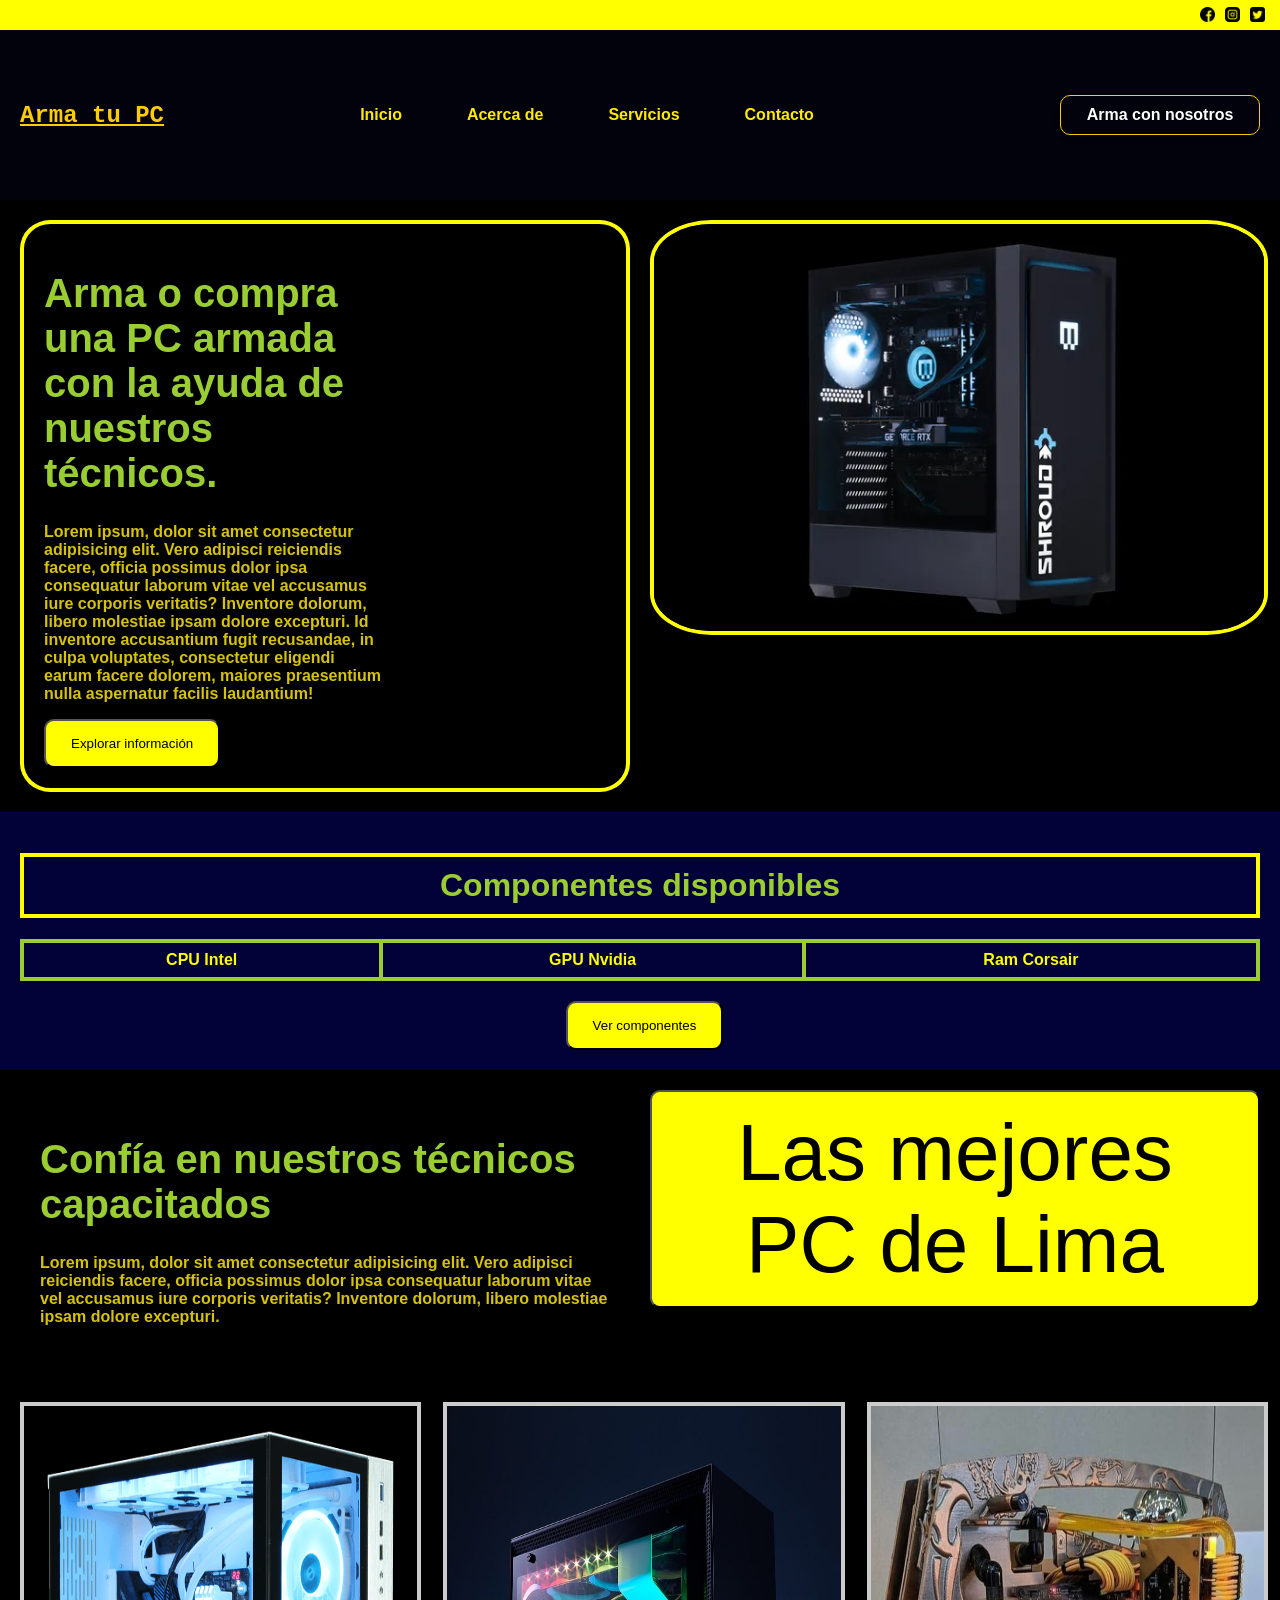
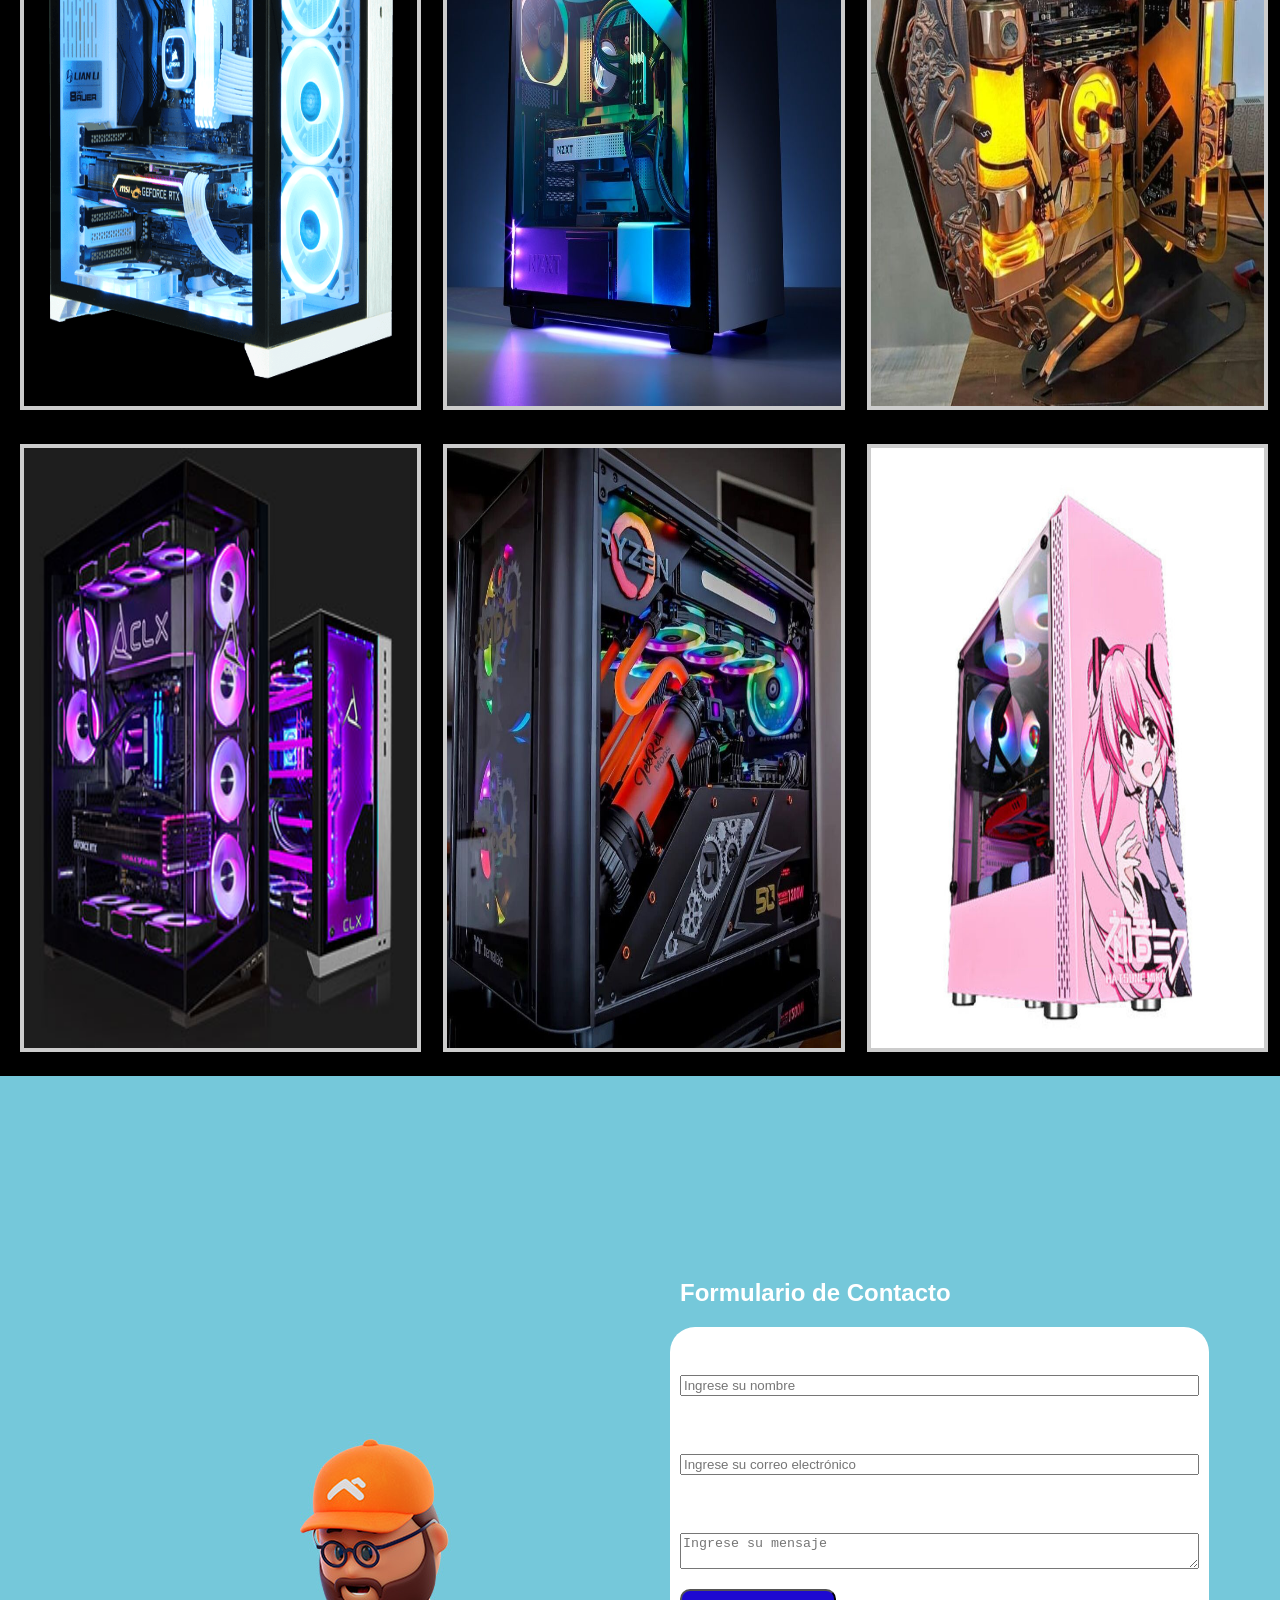
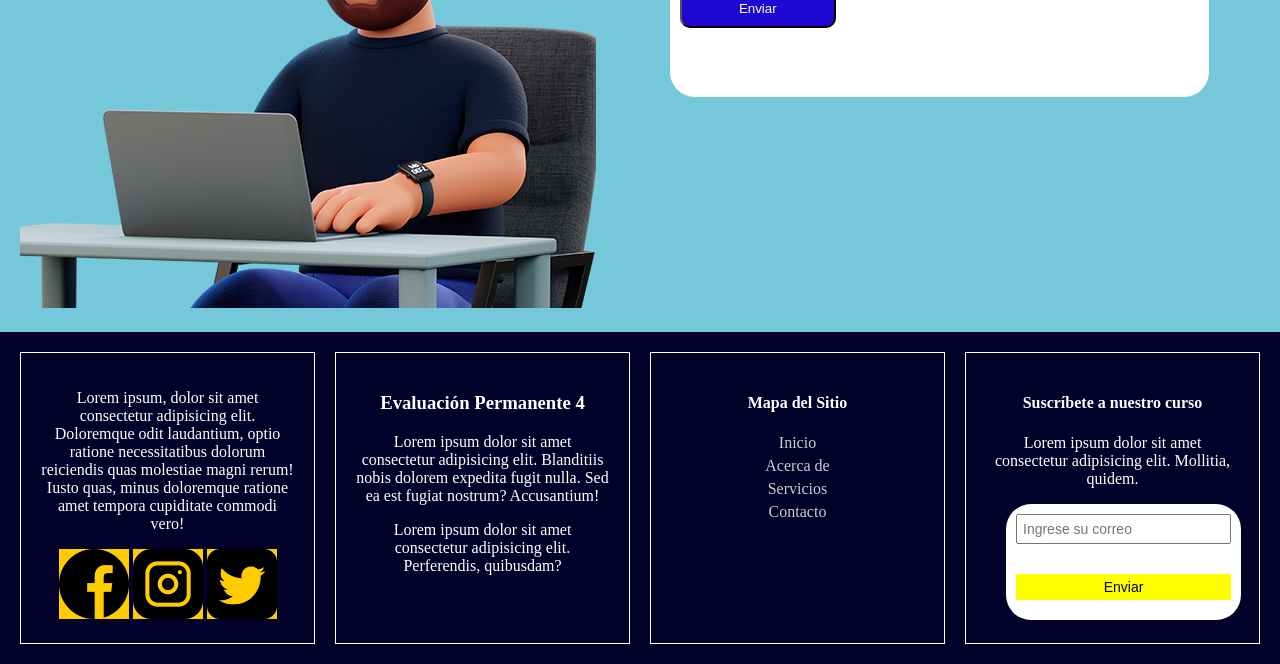
<file: Paginas Web, Ejercicios y Codigos de VJ/Pagina Web PCS/Index.html>
<!DOCTYPE html>
<html lang="en">
<head>
    <meta charset="UTF-8">
    <meta name="viewport" content="width=device-width, initial-scale=1.0">
    <title>EP4</title>
    <link rel="stylesheet" href="Index.css">
</head>
<body>
    <div class="social-bar">
        <div class="redes-sociales">
            <a href="imagen/facebook.png"><img src="IMG/facebook.png" alt="Facebook"></a>
            <a href="imagen/twitter-sign.png"><img src="IMG/instagram.png" alt="Twitter"></a>
            <a href="imagen/instagram.png"><img src="IMG/twitter-sign.png" alt="Instagram"></a>
        </div>
    </div>
    <header class="header">
        <div class="logo">Arma tu PC</div>
        <input type="checkbox" id="menu-toggle">
        <label for="menu-toggle" class="menu-icon">
            <span></span> 
            <span></span>
            <span></span>
        </label>
        <nav class="nav">
            <ul>
                <li><a href="#">Inicio</a></li>
                <li><a href="#">Acerca de</a></li>
                <li><a href="#">Servicios</a></li>
                <li><a href="#">Contacto</a></li>
            </ul>
        </nav>
        <a href="https://www.sercoplus.com/731-arma-tu-pc"><button class = "header-button">Arma con nosotros</button></a>
    </header>

    <main>
        <div class="main-grid1">
            <div class="main-grid1-text">
                <h1>Arma o compra una PC armada con la ayuda de nuestros técnicos.</h1>
                <p>Lorem ipsum, dolor sit amet consectetur adipisicing elit. Vero adipisci reiciendis facere, officia possimus dolor ipsa consequatur laborum vitae vel accusamus iure corporis veritatis? Inventore dolorum, libero molestiae ipsam dolore excepturi. Id inventore accusantium fugit recusandae, in culpa voluptates, consectetur eligendi earum facere dolorem, maiores praesentium nulla aspernatur facilis laudantium!</p>
                <a href="https://www.intel.la/content/www/xl/es/gaming/resources/how-to-build-a-gaming-pc.html"><button>Explorar información</button></a>
            </div>
            <div><a href="IMG/mg_1_shroud_maingear (1).jpg"><img src="IMG/mg_1_shroud_maingear (1).jpg" alt="PC"></a></div>
        </div>

        <div class="Table">
            <h1>Componentes disponibles</h1>
            <table>
                <tr>
                    <th>CPU Intel</th>
                    <th>GPU Nvidia</th>
                    <th>Ram Corsair</th>
                </tr>
            </table>
            <a href="https://www.infotec.com.pe/7-partes-de-pc"><button>Ver componentes</button></a>
        </div>

        <div class="main-grid2">
            <div class="main-grid2-text">
                <h1>Confía en nuestros técnicos capacitados</h1>
                <p>Lorem ipsum, dolor sit amet consectetur adipisicing elit. Vero adipisci reiciendis facere, officia possimus dolor ipsa consequatur laborum vitae vel accusamus iure corporis veritatis? Inventore dolorum, libero molestiae ipsam dolore excepturi.</p>
            </div>
            <a href="https://www.infotec.com.pe/104-pc-gamers"><button>Las mejores PC de Lima</button></a>
        </div>

        <div class="main-grid3">
            <div class="img1"><a href="IMG/13515225_13.png"><img src="IMG/13515225_13.png" alt="PC1"></a></div>
            <div class="img2"><a href="IMG/20a37d5b64bf35eba2f2a4e3ba611969.jpg"><img src="IMG/20a37d5b64bf35eba2f2a4e3ba611969.jpg" alt="PC2"></a></div>
            <div class="img3"><a href="IMG/3bcc8b64da0cf7cd363c6b48a5789b53.jpg"><img src="IMG/3bcc8b64da0cf7cd363c6b48a5789b53.jpg" alt="PC3"></a></div>
            <div class="img4"><a href="IMG/custom-gaming-pcs.jpg"><img src="IMG/custom-gaming-pcs.jpg" alt="PC4"></a></div>
            <div class="img5"><a href="IMG/d42ec7c75dfb809807410670e1589b08.jpg"><img src="IMG/d42ec7c75dfb809807410670e1589b08.jpg" alt="PC5"></a></div>
            <div class="img6"><a href="IMG/Gaming-Computer-Case.jpg"><img src="IMG/Gaming-Computer-Case.jpg" alt="PC6"></a></div>
        </div>
        

        <div class="main-grid4">
            <div><a href=""><img src="IMG/Website_Banner_Soporte_RS.jpg" alt="PC"></a></div>

            <div class="column1">
                <h2>Formulario de Contacto</h2>
                <form id="contacto">
                  <label for="name">Nombre:</label>
                  <input type="text" id="name" name="name" placeholder="Ingrese su nombre" required>
          
                  <label for="email">Correo Electrónico:</label>
                  <input type="email" id="email" name="email" placeholder="Ingrese su correo electrónico" required>
          
                  <label for="message">Mensaje:</label>
                  <textarea id="message" name="message" placeholder="Ingrese su mensaje" required></textarea>
          
                  <button type="submit">Enviar</button>
                </form>
              </div>
    </main>

    <footer class="footer">
        <div class="footer-grid">
            <div class="social-icons">
                <p>Lorem ipsum, dolor sit amet consectetur adipisicing elit. Doloremque odit laudantium, optio ratione necessitatibus dolorum reiciendis quas molestiae magni rerum! Iusto quas, minus doloremque ratione amet tempora cupiditate commodi vero!</p>
                <a href="imagen/facebook.png"><img src="IMG/facebook.png" alt="Facebook"></a>
                <a href="imagen/twitter-sign.png"><img src="IMG/instagram.png" alt="Twitter"></a>
                <a href="imagen/instagram.png"><img src="IMG/twitter-sign.png" alt="Instagram"></a>
            </div>

            <div class="footer-content">
                <h3>Evaluación Permanente 4</h3>
                <p>Lorem ipsum dolor sit amet consectetur adipisicing elit. Blanditiis nobis dolorem expedita fugit nulla. Sed ea est fugiat nostrum? Accusantium!</p>
                <p>Lorem ipsum dolor sit amet consectetur adipisicing elit. Perferendis, quibusdam?</p>
            </div>

            <div class="footer-menu">
                <h4>Mapa del Sitio</h4>
                <ul>
                    <li><a href="#">Inicio</a></li>
                    <li><a href="#">Acerca de</a></li>
                    <li><a href="#">Servicios</a></li>
                    <li><a href="#">Contacto</a></li>
                </ul>
            </div>

            <div class="subscription-form">
                <h4>Suscríbete a nuestro curso</h4>
                <p>Lorem ipsum dolor sit amet consectetur adipisicing elit. Mollitia, quidem.</p>
                <form action="#">
                    <input type="email" placeholder="Ingrese su correo">
                    <button type="submit">Enviar</button>
                </form>
            </div>
        </div>
    </footer>
</body>

</html>
</file>
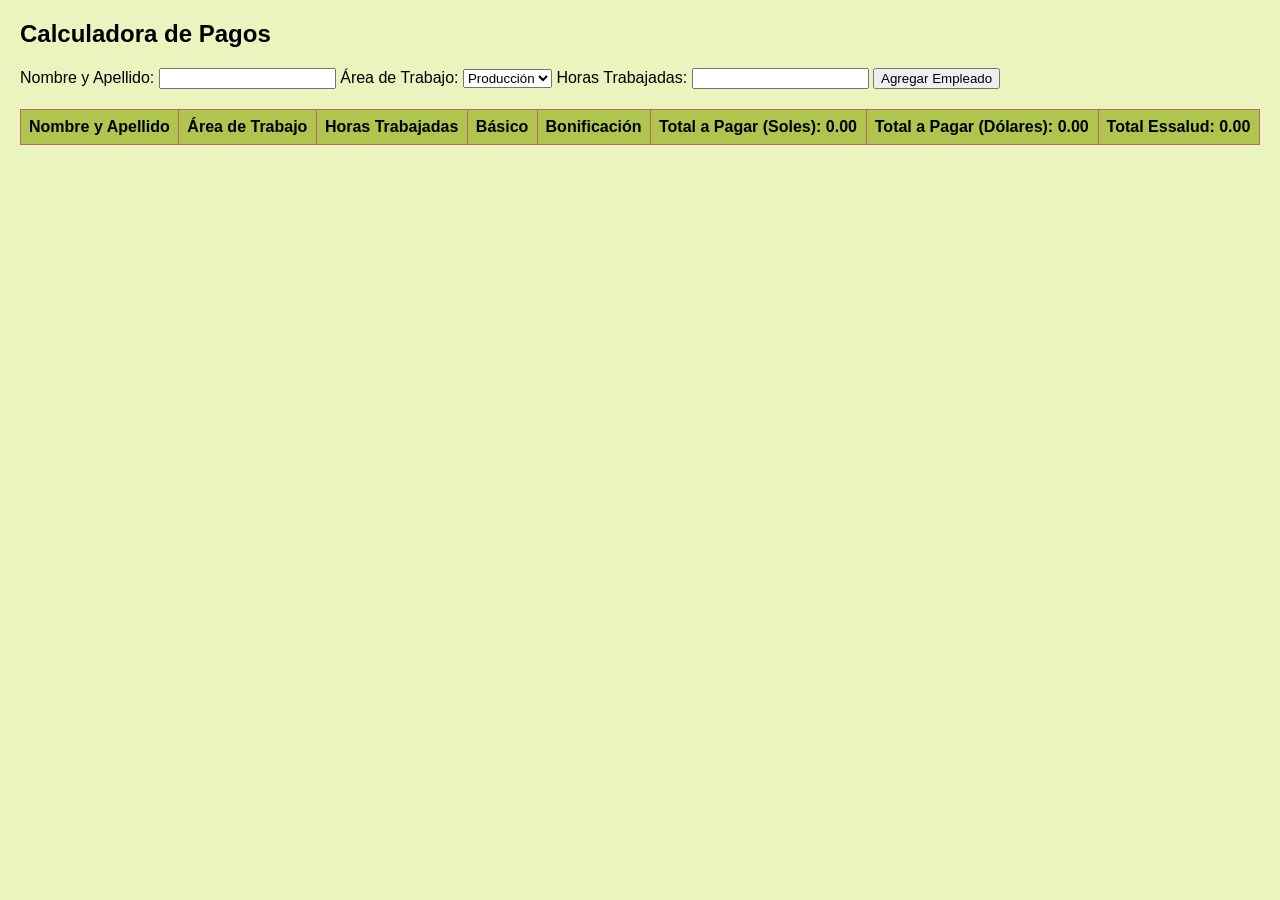
<file: Final_Joaquin Smith_Programacion (Obreros) JS/paga obreros.html>
<!DOCTYPE html>
<html lang="es">
<head>
    <meta charset="UTF-8">
    <meta name="viewport" content="width=device-width, initial-scale=1.0">
    <title>Calculadora de Pagos</title>
    <link rel="stylesheet" href="tablas.css">
</head>
<body>

<h2>Calculadora de Pagos</h2>


<form id="formularioEmpleado">
    <label for="nombre">Nombre y Apellido:</label>
    <input type="text" id="nombre" required>

    <label for="area">Área de Trabajo:</label>
    <select id="area" required>
        <option value="Produccion">Producción</option>
        <option value="Envase">Envase</option>
        <option value="Almacen">Almacén</option>
    </select>

    <label for="horas">Horas Trabajadas:</label>
    <input type="number" id="horas" required>

    <button type="button" onclick="agregarEmpleado()">Agregar Empleado</button>
</form>

<table id="tabla">
    <tr>
        <th>Nombre y Apellido</th>
        <th>Área de Trabajo</th>
        <th>Horas Trabajadas</th>
        <th>Básico</th>
        <th>Bonificación</th>
        <th>Total a Pagar (Soles)</th>
        <th>Total a Pagar (Dólares)</th>
        <th>Pago a ESSALUD</th>
    </tr>
    
</table>

<script src="calculos.js"></script>
</body>
</html>
</file>
<file: Paginas Web, Ejercicios y Codigos de VJ/Pagina Web PCS/Index.css>
body {
    font-family: Arial, Helvetica, sans-serif;
    margin: 0;
    padding: 0;
}

.social-bar {
    display: grid;
    grid-template-columns: 1fr auto;
    background-color: yellow;
    padding: 5px 15px;
    height: 20px;
}

.header {
    display: grid;
    grid-template-columns: auto 1fr auto auto;
    grid-template-rows: 150px;
    align-items: center;
    background-color: #01020b;
    color: #fff;
    padding: 10px 20px; 
}

.header-button {
    background-color: #01020b; 
    color: rgb(255, 255, 255); 
    border: 1px solid #ffcc00; 
    padding: 10px 20px;
    cursor: pointer;
    font-size: 1rem;
    margin-left: 30px;
    width: 200px;
    font-weight: 800;
    border-radius: 10px; 
    box-shadow: 0 4px 6px rgba(0, 0, 0, 0.1); 
    transition: background-color 0.3s ease, color 0.3s ease; 
}

.header-button:hover {
    background-color: #ffcc00;
    color: #404253;
}

.menu-icon {
    display: none;
    flex-direction: column;
    justify-content: space-around;
    width: 30px;
    height: 25px;
    cursor: pointer;
}

.menu-icon span {
    width: 100%;
    height: 3px;
    background: white;
}

#menu-toggle {
    display: none;
}

.logo {
    font-size: 1.5rem;
    font-family: 'Courier New', Courier, monospace;
    font-weight: bolder;
    color: #ffcc00;
    text-decoration: underline;
}

.nav {
    display: flex;
    justify-content: center;
}

.nav ul {
    list-style: none;
    padding: 0;
    margin: 0;
    display: flex;
    justify-content: center;
    gap: 45px;
}

.nav ul li {
    margin-right: 20px;
}

.nav ul li a {
    text-decoration: none;
    color: #ffea00;
    font-weight: bold;
    transition: color 0.3s ease;
}

.nav ul li a:hover {
    color: #ffcc00;
    text-decoration: underline;
}


.redes-sociales {
    display: flex;
    justify-content: flex-end;
}

.redes-sociales img {
    width: 15px;
    height: auto;
    color: white;
    margin-left: 10px;
}

.redes-sociales a {
    color: #fff;
    font-size: 1.2rem;
    transition: color 0.3s ease;
}

.redes-sociales a:hover {
    color: #ffcc00;
}

.main-grid1 {
    display: grid;
    grid-template-columns: repeat(2, 1fr);
    gap: 20px;
    background-color: black;
    color: white;
    padding: 20px;
    
}

.main-grid1-text {
    font-family: Arial, Helvetica, sans-serif;
    font-weight: 600;
    border: 4px solid yellow;
    border-radius: 5%;
    padding: 20px;
}

.main-grid1-text h1 {
    color: yellowgreen;
    font-size: 2.5rem;
    width: 60%;
}

.main-grid1-text p {
    color: rgb(214, 194, 7);
    width: 60%;
}

.main-grid1-text button {
    background-color: yellow;
    padding: 15px 25px;
    border-radius: 10px;
    transition: background-color 0.4s, transform 0.4s;
}

.main-grid1-text button:hover {
    background-color: yellowgreen;
    transform: scale(1.1);
}

.main-grid1 img {
    width: 100%;
    border: 4px solid yellow;
    border-radius: 10%;
    transition: transform 0.3s, filter 0.3s;
}

.main-grid1 img:hover {
    transform: scale(1.1);
    filter: brightness(2.5);
}


.Table {
    background-color: rgb(2, 2, 56);
    padding: 20px;
}

.Table h1 {
    color: yellowgreen;
    font-family: Arial, Helvetica, sans-serif;
    border: 4px solid yellow;
    padding: 10px;
    text-align: center;
}

.Table table {
    width: 100%;
    border-collapse: collapse;
}

th, td {
    border: 4px solid yellowgreen;
    padding: 8px;
    text-align: center;
}

th {
    background-color: rgb(2, 2, 56);
    color: yellow;
}

.Table button {
    background-color: yellow;
    padding: 15px 25px;
    border-radius: 10px;
    transition: background-color 0.4s, transform 0.4s;
    margin-top: 20px;
    position: relative;
    left: 44%;
}

.Table button:hover {
    background-color: yellowgreen;
    transform: scale(1.1);
}


.main-grid2 {
    display: grid;
    grid-template-columns: repeat(2, 1fr);
    gap: 20px;
    background-color: black;
    color: white;
    padding: 20px;
}

.main-grid2-text {
    font-family: Arial, Helvetica, sans-serif;
    font-weight: 600;
    padding: 20px;
}

.main-grid2-text h1 {
    color: yellowgreen;
    font-size: 2.5rem;
}

.main-grid2-text p {
    color: rgb(214, 194, 7);
}

.main-grid2 button {
    background-color: yellow;
    padding: 15px 25px;
    border-radius: 10px;
    transition: background-color 0.4s, transform 0.4s;
    font-size: 80px;
    
    
}

.main-grid2 button:hover {
    background-color: yellowgreen;
    transform: scale(1.1);
}


.main-grid3 {
    display: grid;
    grid-template-columns: repeat(3, 1fr);
    gap: 30px;
    background-color: black;
    padding: 20px;
}

.main-grid3 img {
    width: 100%; 
    height: 600px; 
    border: 4px solid #ccc;
    transition: transform 0.3s ease;
}

.main-grid3 img:hover {
    transform: scale(1.1);
    filter: brightness(2.5);
}


.main-grid4 {
    display: grid;
    grid-template-columns: repeat(2, 1fr);
    gap: 20px;
    background-color: rgba(117,200,218,255);
    color: white;
    padding: 20px;
}


form{
    background-color: white;
    display: flex;
    font-family: Arial, Helvetica, sans-serif;
    border-radius: 25px;
    width: 85%;
    padding: 10px;
    position: relative;
    left: 20px;
    gap: 20px;
    flex-direction: column;
    }

.column1 {
    position: relative;
    top: 20%;
}

.column1 form{
    height: 350px;
}
    
    .column1 h2{
        position: relative;
        left: 30px;
        font-family: 'Gill Sans', 'Gill Sans MT', Calibri, 'Trebuchet MS', sans-serif;
    }
    
    .column1 button{
        background-color: rgb(29, 9, 209);
        padding: 10px 20px;
        color: white;
        border-radius: 10px;
        width: 30%;
    }

.footer {
    background-color: rgb(1, 1, 41);
    color: #fff;
    padding: 20px;
    font-family: Cambria, Cochin, Georgia, Times, 'Times New Roman', serif;
}


.footer-grid {
    display: grid;
    grid-template-columns: repeat(4, 1fr);
    gap: 20px;
}

.social-icons,
.footer-content,
.footer-menu,
.subscription-form {
    border: 1px solid;
    padding: 20px;
    text-align: center;

}

.social-icons a img {
    width: 70px;
    height: auto;
    background-color: #ffcc00;
}

.subscription-form form {
    display: flex;
    flex-direction: column;
    position: relative;
   
}

.subscription-form input,
.subscription-form button {
    margin-bottom: 10px;
    padding: 5px;
    font-size: 14px;
}

.subscription-form button {
    background-color: yellow;
    color: black;
    border: none;
    cursor: pointer;
    transition: background-color 0.4s, transform 0.4s;
}

.subscription-form button:hover {
    background-color: yellowgreen;
    transform: scale(1.1);
}

.footer-menu ul {
    list-style-type: none;
    padding: 0;
}

.footer-menu ul li {
    margin-bottom: 5px;
}

.footer-menu ul li a {
    color: #ccc;
    text-decoration: none;
    transition: color 0.3s ease;
}

.footer-menu ul li a:hover {
    color: #fff;
    text-decoration: underline;
}

@media only screen and (max-width: 480px) {

    body {
        font-size: 14px;
    }

    .social-bar {
        display: flex;
        justify-content: center;
        background-color: yellow;
        padding: 5px 10px;
        height: auto;
    }

    .header {
        display: grid;
        grid-template-columns: 1fr;
        grid-template-rows: auto;
        align-items: center;
        background-color: #01020b;
        color: #fff;
        padding: 10px;
    }

    .header-button {
        margin-left: 10px;
        padding: 8px 15px;
        font-size: 0.9rem;
        width: auto;
    }

    .menu-icon {
        display: flex;
        flex-direction: column;
        justify-content: space-around;
        width: 30px;
        height: 25px;
        cursor: pointer;
    }

    .menu-icon span {
        width: 100%;
        height: 3px;
        background: white;
    }

    .logo {
        font-size: 1.2rem;
    }

    .nav {
        display: none;
        flex-direction: column;
        align-items: center;
        background-color: #01020b;
        width: 100%;
    }

    .nav ul {
        flex-direction: column;
        gap: 20px;
        justify-self: center;
    }

    .menu-icon {
        display: flex;
    }

    #menu-toggle:checked + .menu-icon + .nav {
        display: flex;
    }
    .nav ul li {
        margin-right: 0;
    }

    .nav ul li a {
        text-decoration: none;
        color: #ffea00;
        font-weight: bold;
        font-size: 0.9rem;
        transition: color 0.3s ease;
    }

    .nav ul li a:hover {
        color: #ffcc00;
    }

    #menu-toggle:checked + .menu-icon span:nth-child(1),
    #menu-toggle:checked + .menu-icon span:nth-child(3) {
        transform: rotate(45deg);
    }

    #menu-toggle:checked + .menu-icon span:nth-child(2) {
        opacity: 0;
    }

    .redes-sociales {
        justify-content: center; 
    }

    .redes-sociales img {
        width: 20px; 
        margin-left: 5px; 
    }

    .main-grid1, .main-grid2, .main-grid3, .main-grid4 {
        grid-template-columns: 1fr; 
        gap: 10px; 
        padding: 10px; 
    }

    .main-grid1-text h1, .main-grid2-text h1 {
        font-size: 2rem; 
        width: 100%;
    }

    .main-grid1-text p, .main-grid2-text p {
        font-size: 0.9rem; 
        width: 100%; 
    }

    .main-grid1-text button, .main-grid2 button {
        padding: 10px 20px; 
        font-size: 1rem; 
    }

    .Table {
        padding: 10px; 
    }

    .Table h1 {
        font-size: 1.5rem; 
    }

    .Table button {
        width: 100%; 
        left: 0; 
    }

    .main-grid4 {
        display: none; 
    }

    .footer {
        padding: 10px; 
        text-align: center; 
    }

    .footer-grid {
        grid-template-columns: 1fr;
        gap: 10px; 
    }

    .social-icons a img {
        width: 50px; 
    }

    .subscription-form input, .subscription-form button {
        width: 90%; 
    }
}
</file>
<file: Final_Joaquin Smith_Programacion (Obreros) JS/tablas.css>
body {
    font-family: Arial, sans-serif;
    margin: 20px;
    background-color: #EAF4BE; 
}

table {
    border-collapse: collapse;
    width: 100%;
    margin-top: 20px;
}

th, td {
    border: 1px solid #BF6666;
    text-align: left;
    padding: 8px;
}

th {
    background-color: #B0C54E;
}
</file>
